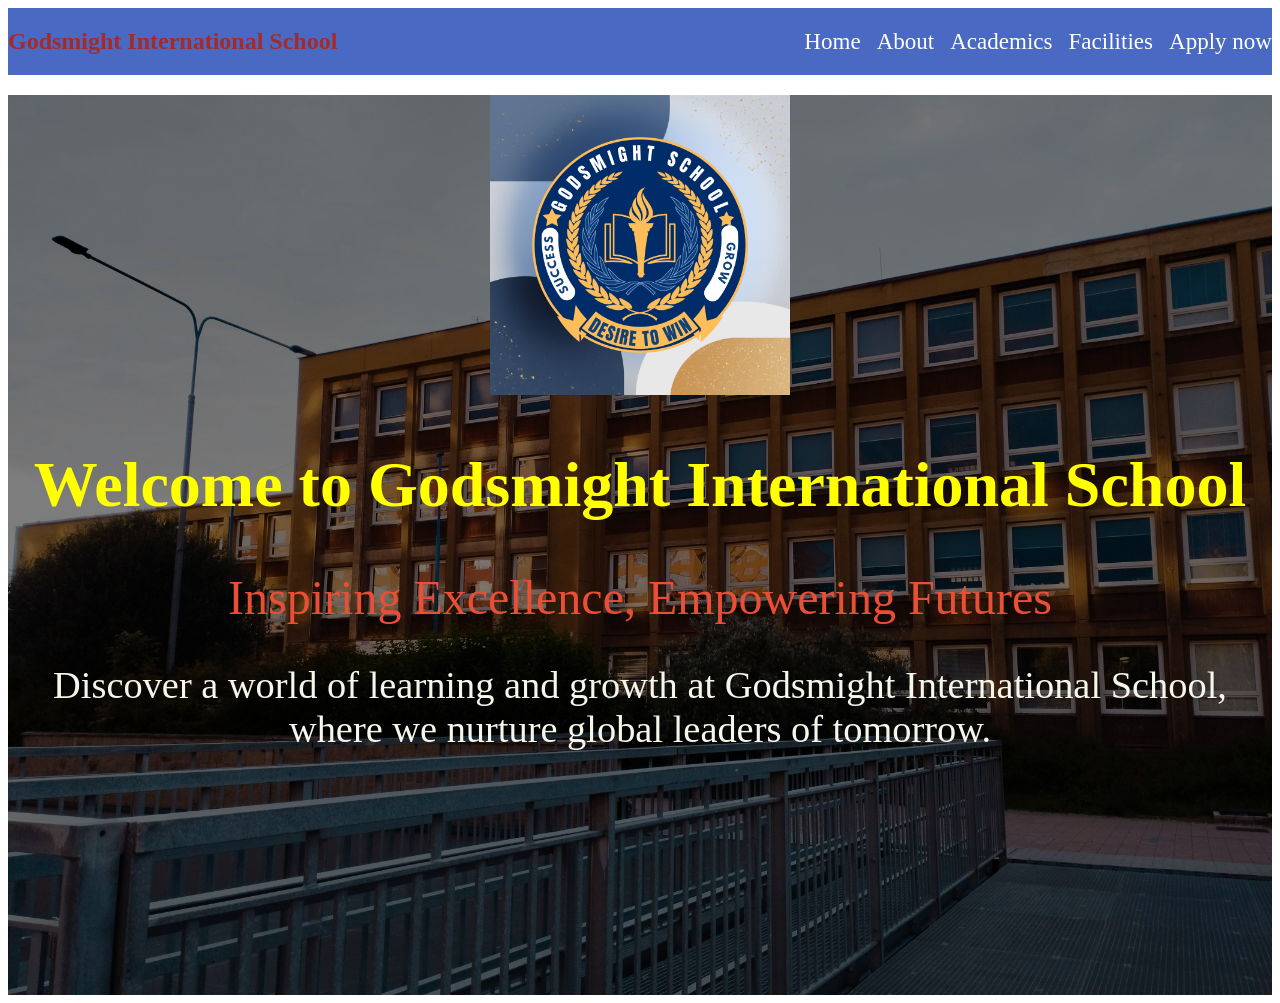
<file: index.html>
<!DOCTYPE html>
<html lang="en">
<head>
<meta charset="UTF-8">
<meta name="viewport" content="width=device-width, initial-scale=1.0">
<title>Godsmight International School</title>
<link rel="stylesheet" href="style.css">
</head>

<body>

    
<header>
<nav class="navbar" aria-label="Main Navigation">
<h1 class="logo">Godsmight International School</h1>

<ul class="nav-links">
<li><a href="index.html">Home</a></li>
<li><a href="About.html">About</a></li>
<li><a href="Academics.html">Academics</a></li>
<li><a href="Facilities.html">Facilities</a></li>
<li><a href="Admissions.html">Apply now</a></li>
</ul>
</nav>
</header>

<section id="Home" class="hero">
<div class="hero-content">
    <img src="Assets/Blue Gold Modern School Class Logo_20260308_101722_0000.png" 
    alt="Godsmight International School Logo" align-items="center" style="width: 300px; height: auto;">
    <h1>Welcome to Godsmight International School</h1>
    <p id="p1">Inspiring Excellence, Empowering Futures </p>
    <p id="p2">Discover a world of learning and growth at Godsmight International School, where we nurture global leaders of tomorrow.</p>  

</div>
</section>
   

</body>
</html>
</file>
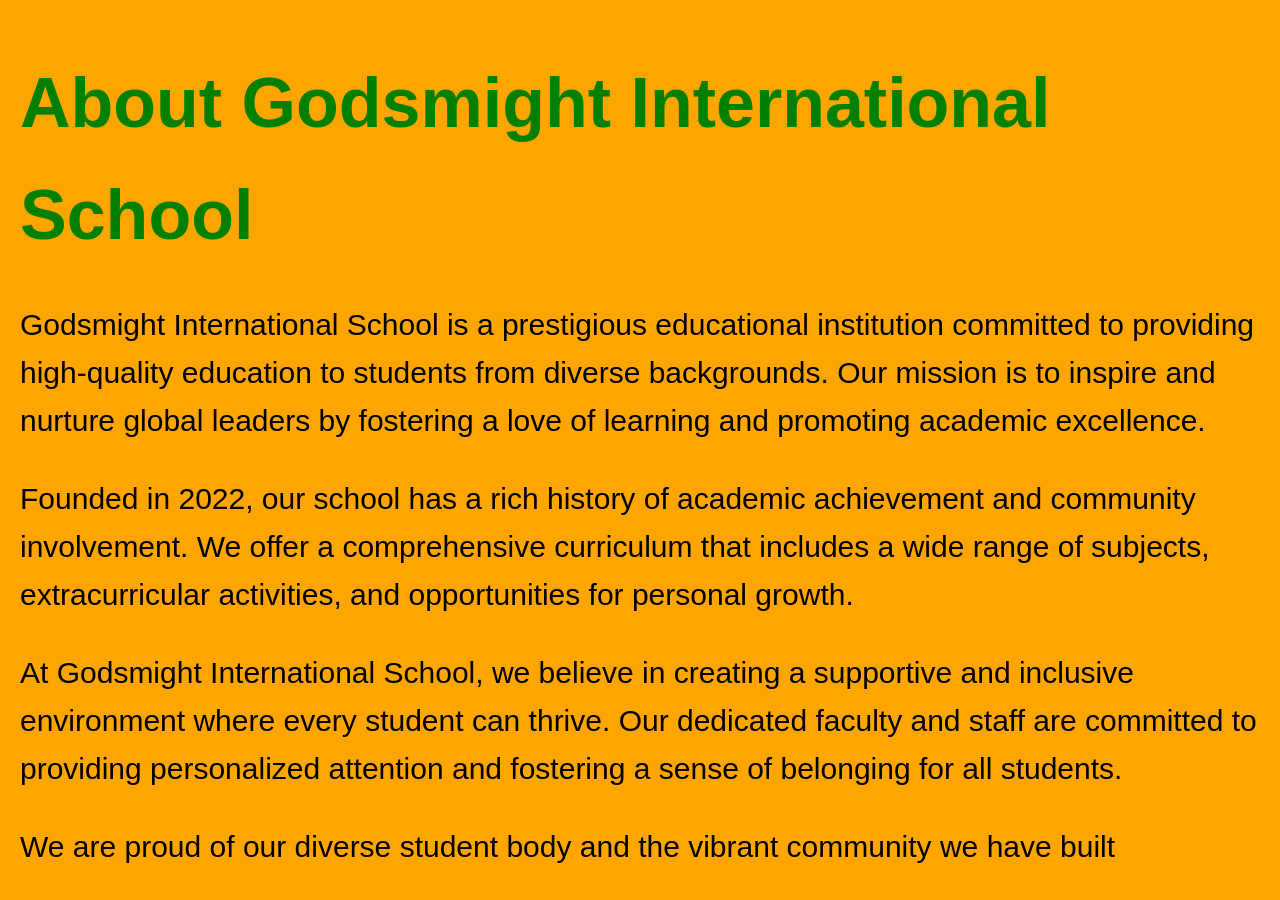
<file: About.html>
<!DOCTYPE html>
<html lang="en">
<head>
    <meta charset="UTF-8">
    <meta name="viewport" content="width=device-width, initial-scale=1.0">
    <title>About Godsmight International School</title>
</head>
<body>
    <h1>About Godsmight International School</h1>
    <p>Godsmight International School is a prestigious educational institution committed to providing high-quality
         education to students from diverse backgrounds. Our mission is to inspire and nurture global leaders by fostering
          a love of learning and promoting academic excellence.</p>
    <p>Founded in 2022, our school has a rich history of academic achievement and community involvement. We offer a 
        comprehensive curriculum that includes a wide range of subjects, extracurricular activities, and opportunities for
         personal growth.</p>
    <p>At Godsmight International School, we believe in creating a supportive and inclusive environment where every student
         can thrive. Our dedicated faculty and staff are committed to providing personalized attention and fostering a sense
          of belonging for all students.</p>
    <p>We are proud of our diverse student body and the vibrant community we have built
    
</body>
</html>

<style>
    body {
        font-family: Arial, sans-serif;
        margin: 20px;
        line-height: 1.6;
    }
    h1 {
        color:green;
        margin-bottom: 20px;
        font-size: 70px;
    }
    p {
        margin-bottom: 15px;
        font-size: 30px;
    }
    body {
        background-color:orange;
        background-size: cover;
        background-position: center;     
    }
    @media screen and (max-width: 768px) {
        h1 {
            font-size: 40px;
        }
        p {
            font-size: 20px;
        }
    }
    
</style>
</file>
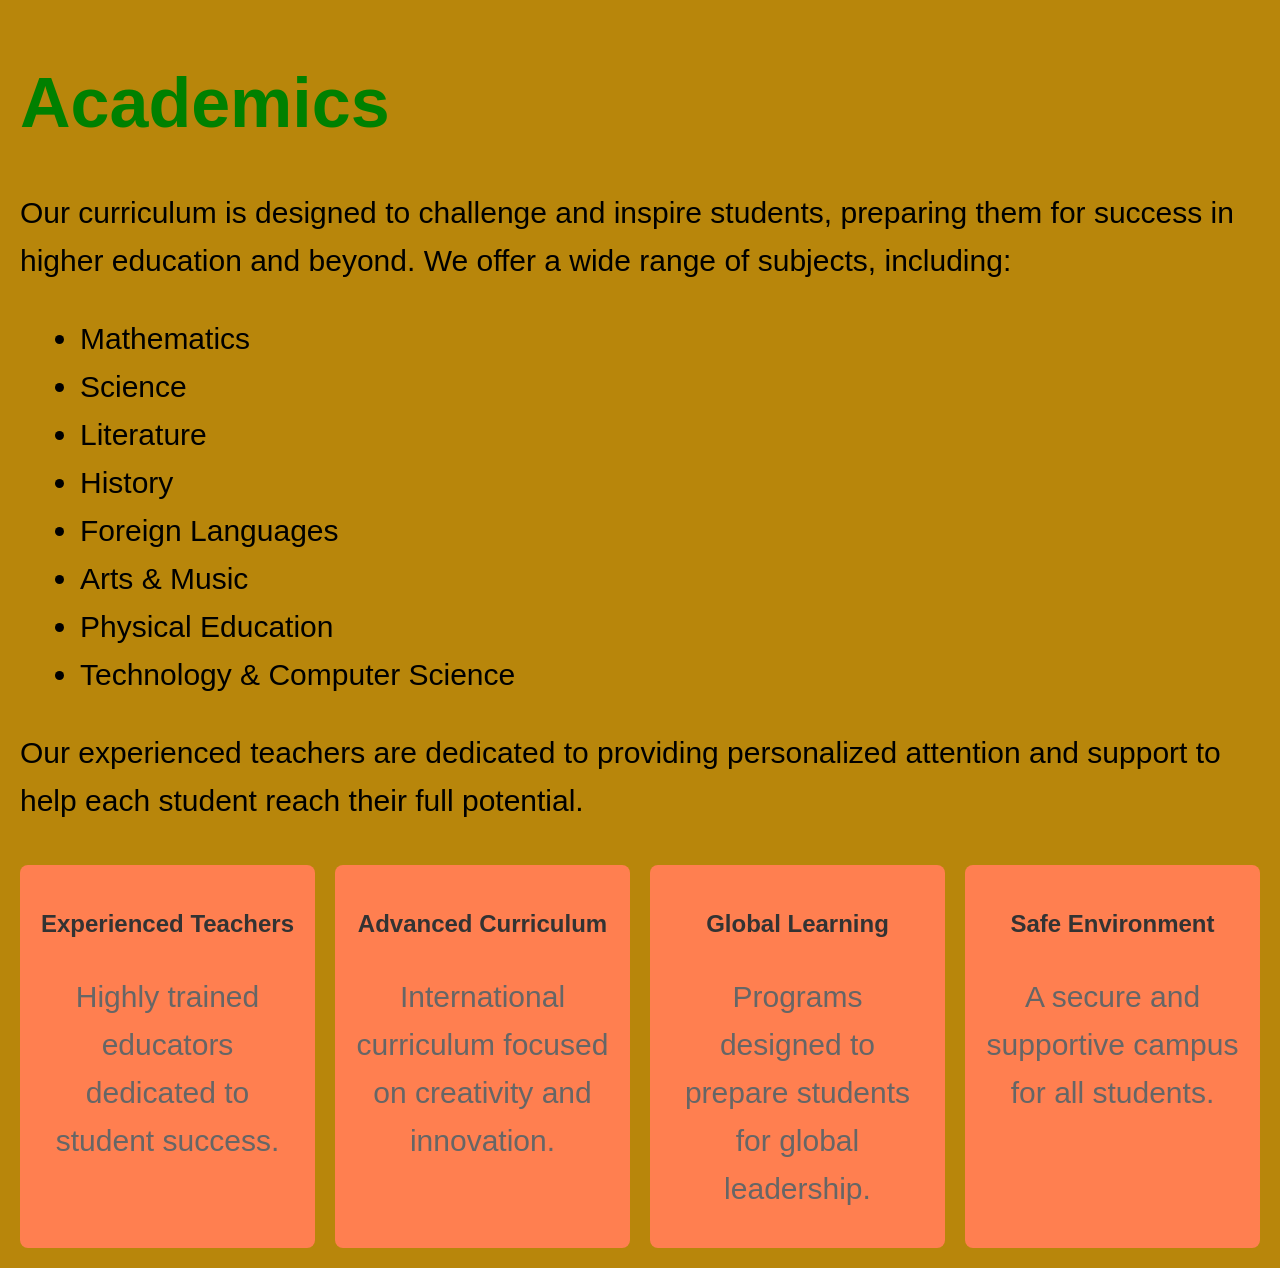
<file: Academics.html>
<!DOCTYPE html>
<html lang="en">
<head>
    <meta charset="UTF-8">
    <meta name="viewport" content="width=device-width, initial-scale=1.0">
    <title>Academics Section</title>
</head>
<body>
    <div class="academics-content">
     <h1>Academics</h1>
        <p>Our curriculum is designed to challenge and inspire students, preparing them for success in higher education
             and beyond. We offer a wide range of subjects, including:</p>
        <ul>
            <li>Mathematics</li>
            <li>Science</li>
            <li>Literature</li>
            <li>History</li>
            <li>Foreign Languages</li>
            <li>Arts & Music</li>
            <li>Physical Education</li>
            <li>Technology & Computer Science</li>
        </ul>
        <p>Our experienced teachers are dedicated to providing personalized attention and support to help each student 
            reach their full potential.</p>


<div class="feature-grid">

<div class="feature">
<h2>Experienced Teachers</h2>
<p>Highly trained educators dedicated to student success.</p>
</div>

<div class="feature">
<h2>Advanced Curriculum</h2>
<p>International curriculum focused on creativity and innovation.</p>
</div>

<div class="feature">
<h2>Global Learning</h2>
<p>Programs designed to prepare students for global leadership.</p>
</div>

<div class="feature">
<h2>Safe Environment</h2>
<p>A secure and supportive campus for all students.</p>
</div>

</div>
</section>

</body>
</html>

<style>
    body {
        font-family: Arial, sans-serif;
        margin: 20px;
        line-height: 1.6;
        background-color: darkgoldenrod;
    }
    h1 {
        color:green;
        margin-bottom: 20px;
        font-size: 70px;
    }
    p {
        margin-bottom: 15px;
        font-size: 30px;
    }
    ul {
        margin-left: 20px;
        font-size: 30px;
    }
    .feature-grid {
        display: grid;
        grid-template-columns: repeat(auto-fit, minmax(200px, 1fr));
        gap: 20px;
        margin-top: 40px;
    }
    .feature {
        background-color:coral;
        padding: 20px;
        border-radius: 8px;
        text-align: center;
    }
    .feature h2 {
        color: #333;
        margin-bottom: 10px;
    }
    .feature p {
        color: #666;
    }
    @media screen and (max-width: 768px) {
        h1 {
            font-size: 40px;
        }
        p, ul {
            font-size: 20px;
        }
    }
</style>
</file>
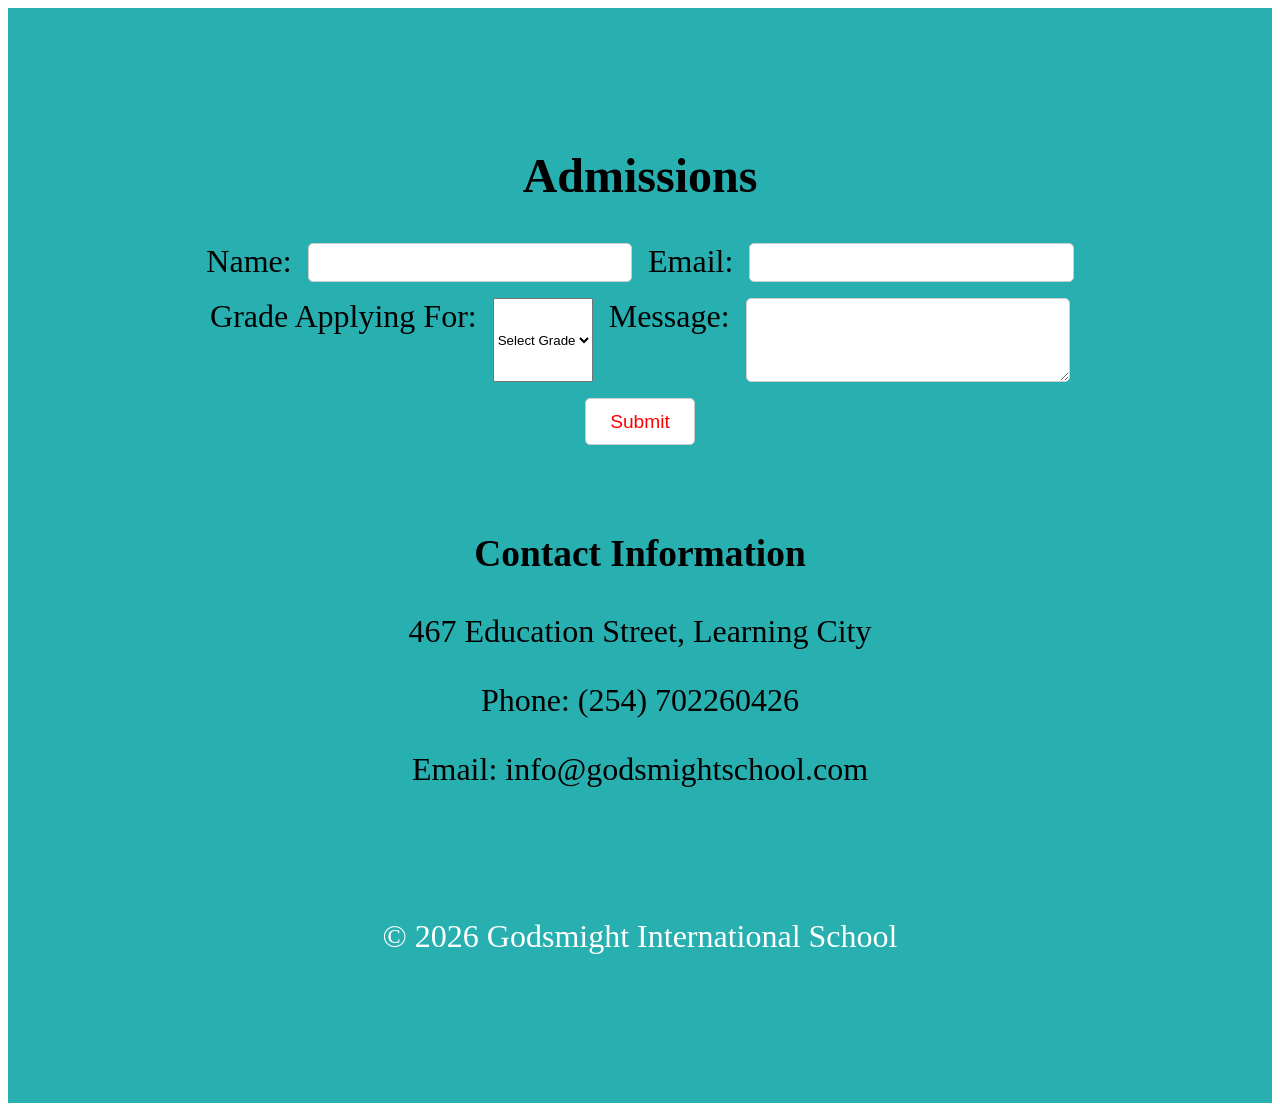
<file: Admissions.html>
<!DOCTYPE html>
<html lang="en">
<head>
    <meta charset="UTF-8">
    <meta name="viewport" content="width=device-width, initial-scale=1.0">
    <title>Application Section</title>
</head>
<body>

   <section class="admissions">

<div class="admissions-container">

<div class="contacts">
<h2>Admissions</h2>
<form class="contact-form">
<label for="name">Name:</label>
<input
 type="text" 
 id="name" 
 name="name" required>
<label for="email">Email:</label>
<input type="email" id="email" name="email" required>
<label for="grade">Grade Applying For:</label>
<select id="grade" name="grade" required>
<option value="">Select Grade</option>
<option value="kindergarten">Kindergarten</option>
<option value="1st">1st Grade</option>
<option value="2nd">2nd Grade</option>
<option value="3rd">3rd Grade</option>
<option value="4th">4th Grade</option>
<option value="5th">5th Grade</option>
<option value="6th">6th Grade</option>
<option value="7th">7th Grade</option>
<option value="8th">8th Grade</option>
<option value="9th">9th Grade</option>
<option value="10th">10th Grade</option>
<option value="11th">11th Grade</option>
<option value="12th">12th Grade</option>
</select>
<label for="message">Message:</label>
<textarea id="message" name="message" rows="4" required></textarea>
</form>
</div>

<button class="apply-btn">Submit</button>

<section class="contact-info">
    <h3>Contact Information</h3>
    <p>467 Education Street, Learning City</p>
    <p>Phone: (254) 702260426</p>
    <p>Email: info@godsmightschool.com</p>

</section>


</div>



<footer class="footer">

<p>© 2026 Godsmight International School</p>

</footer>
</section>


</body>
</html>

<style>
   .contact-form {
    display: flex;
    flex-direction: column;
    gap: 1rem;
}

.contacts {
    font-size: 2.0rem;
}

.contact-form input,
.contact-form textarea {
    padding: 0.7rem;
    border-radius: 5px;
    border: 1px solid #ccc;
}

.contact-form input:focus,
.contact-form textarea:focus {
    outline: 2px solid var(--accent);
}

.apply-btn {
    background-color: white;
    text-box: calc(1.2rem + 0.7rem);
    color: red;
    padding: 0.7rem 1.5rem;
    border: 1px solid #ccc;
    border-radius: 5px;
    cursor: pointer;
    font-size: 1.2rem;
    align-items: center;
    text-align: center;
}

.apply-btn:hover {
    background-color: rgb(97, 98, 100);
    opacity: 0.9;
}

.footer {
    color: white;
    text-align: center;
    padding: 1rem;
    font-size: 2.0rem;
}

.admissions {
    background-color: #28AFB0;
    padding: 100px;
    text-align: center;
}
.contact-info {
    padding: 50px;
    text-align: center;
    font-size: 2.0rem;
}

@media (min-width: 768px) {
    .contact-form {
        flex-direction: row;
        flex-wrap: wrap;
        justify-content: center;
    }
    .contact-form input,
    .contact-form textarea {
        width: 300px;
    }
    .apply-btn {
        margin-top: 1rem;
    }
}
</style>
</file>
<file: style.css>
.navbar {
    background: rgb(73, 105, 194);
    display: flex;
    justify-content: space-between;
    align-items: center;
    color: rgb(102, 66, 170);
}

.logo {
    color: brown;
}

.nav-links {
    list-style: none;
    display: flex;
    gap: 1rem;
    font-size: larger;
}

.nav-links a {
    color: white;
    text-decoration: none;
    font-size: larger;

}

.nav-links a:hover,
.nav-links a:focus {
    text-decoration: underline;
}

.hero {
    background-image: url("Assets/School\ image.jpg");
    width: 100%;
    height: 900px;
    object-fit: cover;
    background-size: cover;
    background-position: center;
}
.hero {
  background: 
    linear-gradient(rgba(0,0,0,0.5), rgba(0,0,0,0.5)),
    url('Assets/School\ image.jpg');
  background-size: cover;
}

.hero-content h1 {
    font-size: 4.0rem;
    margin-bottom: 1rem;
    color: yellow;
    align-items: center;
    text-align: center;
}

.hero-content #p1 {
    margin-bottom: 1.5rem;
    color: #E94F37;
    font-size: 3.0rem;
    text-align: center;
}

.hero-content #p2 {
    margin-bottom: 1.5rem;
    color: #F6F7EB;
    font-size: 2.4rem;
    text-align: center;
}

.hero-content img {
    display: block;
    margin: 20px auto;
    width: 200px;
    height: 100px;
}

.facilities {
    background-color: rgb(15, 53, 155);
    color: blue;
    padding: 600px;
    text-align: center;

}

.hero-card {
    background-color: pink;
    color: blue;
    padding: 100px;
    text-align: center;
}

.hero-card-content h2 {
    font-size: 2.5rem;
    margin-bottom: 1rem;
    color: green;
}

.hero-card-content p {
    font-size: 2.0rem;
    color: black;
    text-align: center;
}

.academics {
    background-color: #EEE5E5;
    padding: 100px;
    text-align: center;
}

.academics-content h2 {
    font-size: 2.5rem;
    margin-bottom: 1rem;
    color: green;
}

.academics-content p {
    font-size: 1.5rem;
    color: black;
    text-align: center;
}

.academics-content ul {
    list-style: decimal;
    padding: 0;
    font-size: 1.5rem;
    color: black;
    text-align: center;
}

.feature-grid {
    font-size: 1.5rem;
    color: black;
    text-align: center;
}

.contact-form {
    display: flex;
    flex-direction: column;
    gap: 1rem;
}

.contacts {
    font-size: 2.0rem;
}

.contact-form input,
.contact-form textarea {
    padding: 0.7rem;
    border-radius: 5px;
    border: 1px solid #ccc;
}

.contact-form input:focus,
.contact-form textarea:focus {
    outline: 2px solid var(--accent);
}

.apply-btn {
    background-color: white;
    text-box: calc(1.2rem + 0.7rem);
}
</file>
